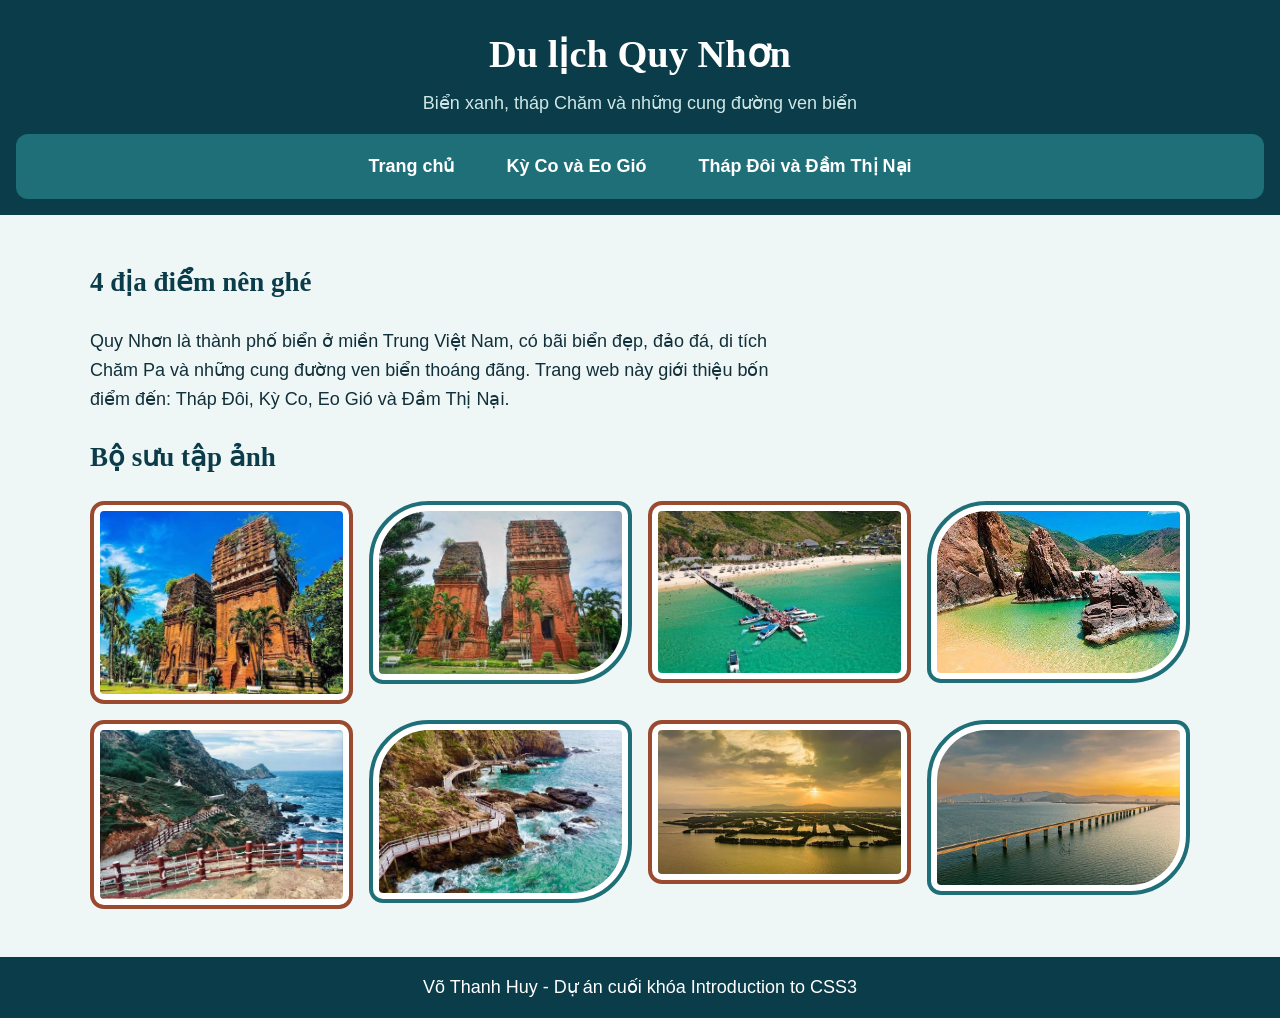
<file: CSS-final/index.html>
<!DOCTYPE html>
<html lang="vi">
<head>
  <meta charset="utf-8">
  <meta name="viewport" content="width=device-width, initial-scale=1">
  <title>Du lịch Quy Nhơn - Trang chủ</title>
  <link rel="stylesheet" href="css/style.css">
</head>
<body>
  <a class="skip-link" href="#main-content">Skip to Main Content</a>

  <header>
    <h1>Du lịch Quy Nhơn</h1>
    <p>Biển xanh, tháp Chăm và những cung đường ven biển</p>
    <nav>
      <ul>
        <li><a href="index.html">Trang chủ</a></li>
        <li><a href="bien-dao.html">Kỳ Co và Eo Gió</a></li>
        <li><a href="di-tich-dam.html">Tháp Đôi và Đầm Thị Nại</a></li>
      </ul>
    </nav>
  </header>

  <main id="main-content">
    <h2> 4 địa điểm nên ghé </h2>
    <p>Quy Nhơn là thành phố biển ở miền Trung Việt Nam, có bãi biển đẹp, đảo đá, di tích Chăm Pa và những cung đường ven biển thoáng đãng. Trang web này giới thiệu bốn điểm đến: Tháp Đôi, Kỳ Co, Eo Gió và Đầm Thị Nại.</p>

    <h2>Bộ sưu tập ảnh</h2>
    <div class="gallery">
      <img src="images/thap-doi-1.jpg" alt="Hai ngọn tháp Chăm Pa của Tháp Đôi nhìn từ phía trước">
      <img src="images/thap-doi-2.jpg" alt="Chi tiết gạch nung trên thân Tháp Đôi">
      <img src="images/ky-co-1.jpg" alt="Bãi biển Kỳ Co với nước trong và cát vàng">
      <img src="images/ky-co-2.jpg" alt="Những tảng đá lớn ven bờ biển Kỳ Co">
      <img src="images/eo-gio-1.jpg" alt="Vách đá ôm lấy vịnh nhỏ ở Eo Gió">
      <img src="images/eo-gio-2.jpg" alt="Lối đi bộ ven vách đá ở Eo Gió">
      <img src="images/dam-thi-nai-1.jpg" alt="Mặt nước Đầm Thị Nại lúc hoàng hôn">
      <img src="images/dam-thi-nai-2.jpg" alt="Cầu Thị Nại bắc qua đầm">
    </div>
  </main>

  <footer>
    <p>Võ Thanh Huy - Dự án cuối khóa Introduction to CSS3</p>
  </footer>
</body>
</html>
</file>
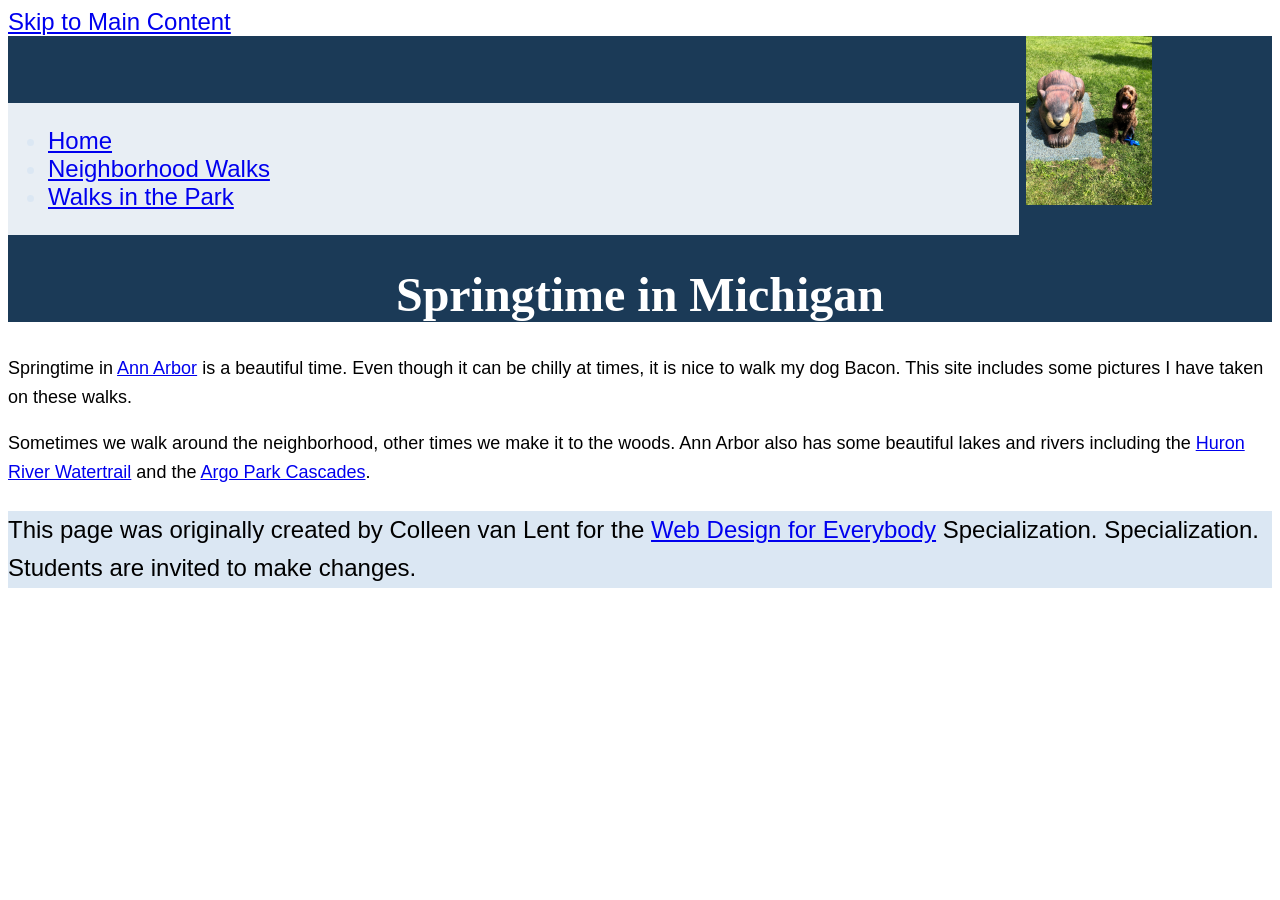
<file: CSS-week2-HW2/index.html>
<!DOCTYPE html>
<html lang="en">

<head>
  <meta charset="utf-8">
  <meta name="viewport" content="width=device-width">
  <title>Springtime In Michigan</title>
  <!-- You will need to link to the CSS file -->
  <link rel="stylesheet" href="css/style.css">
</head>

<body>
   <a href="#main-content">Skip to Main Content</a>
  <header>
    <nav>
      <ul>
        <li><a href="index.html">Home</a></li>
        <li><a href="neighborhood.html">Neighborhood Walks</a></li>
        <li><a href="parks.html">Walks in the Park</a></li>
      </ul>
    </nav>
    <img src="images/BaconGallupPark.jpg" width="200" alt="Brown Labradoodle sitting next to a statue.">
    <h1>Springtime in Michigan</h1>
  </header>
  <main id="main-content">
    <p>Springtime in <a href="https://www.michigan.org/city/ann-arbor">Ann Arbor</a> is a beautiful time. Even though
      it can be chilly at times, it is nice to walk my dog Bacon. This site includes some pictures I have taken on
      these walks. </p>

    <p>Sometimes we walk around the neighborhood, other times we make it to the woods. Ann Arbor also has some
      beautiful lakes and rivers including the <a
        href="https://www.annarbor.org/things-to-do/recreation-outdoors/huron-river/">Huron River Watertrail</a> and
      the <a href="https://www.a2gov.org/departments/Parks-Recreation/parks-places/argo/pages/default.aspx">Argo Park
        Cascades</a>.</p>

  </main>
  <footer>
    <p>This page was originally created by Colleen van Lent for the <a
        href="https://www.coursera.org/specializations/web-design"> Web Design for Everybody</a> Specialization.
      Specialization. Students are invited to make changes.</p>
  </footer>

</body>

</html>
</file>
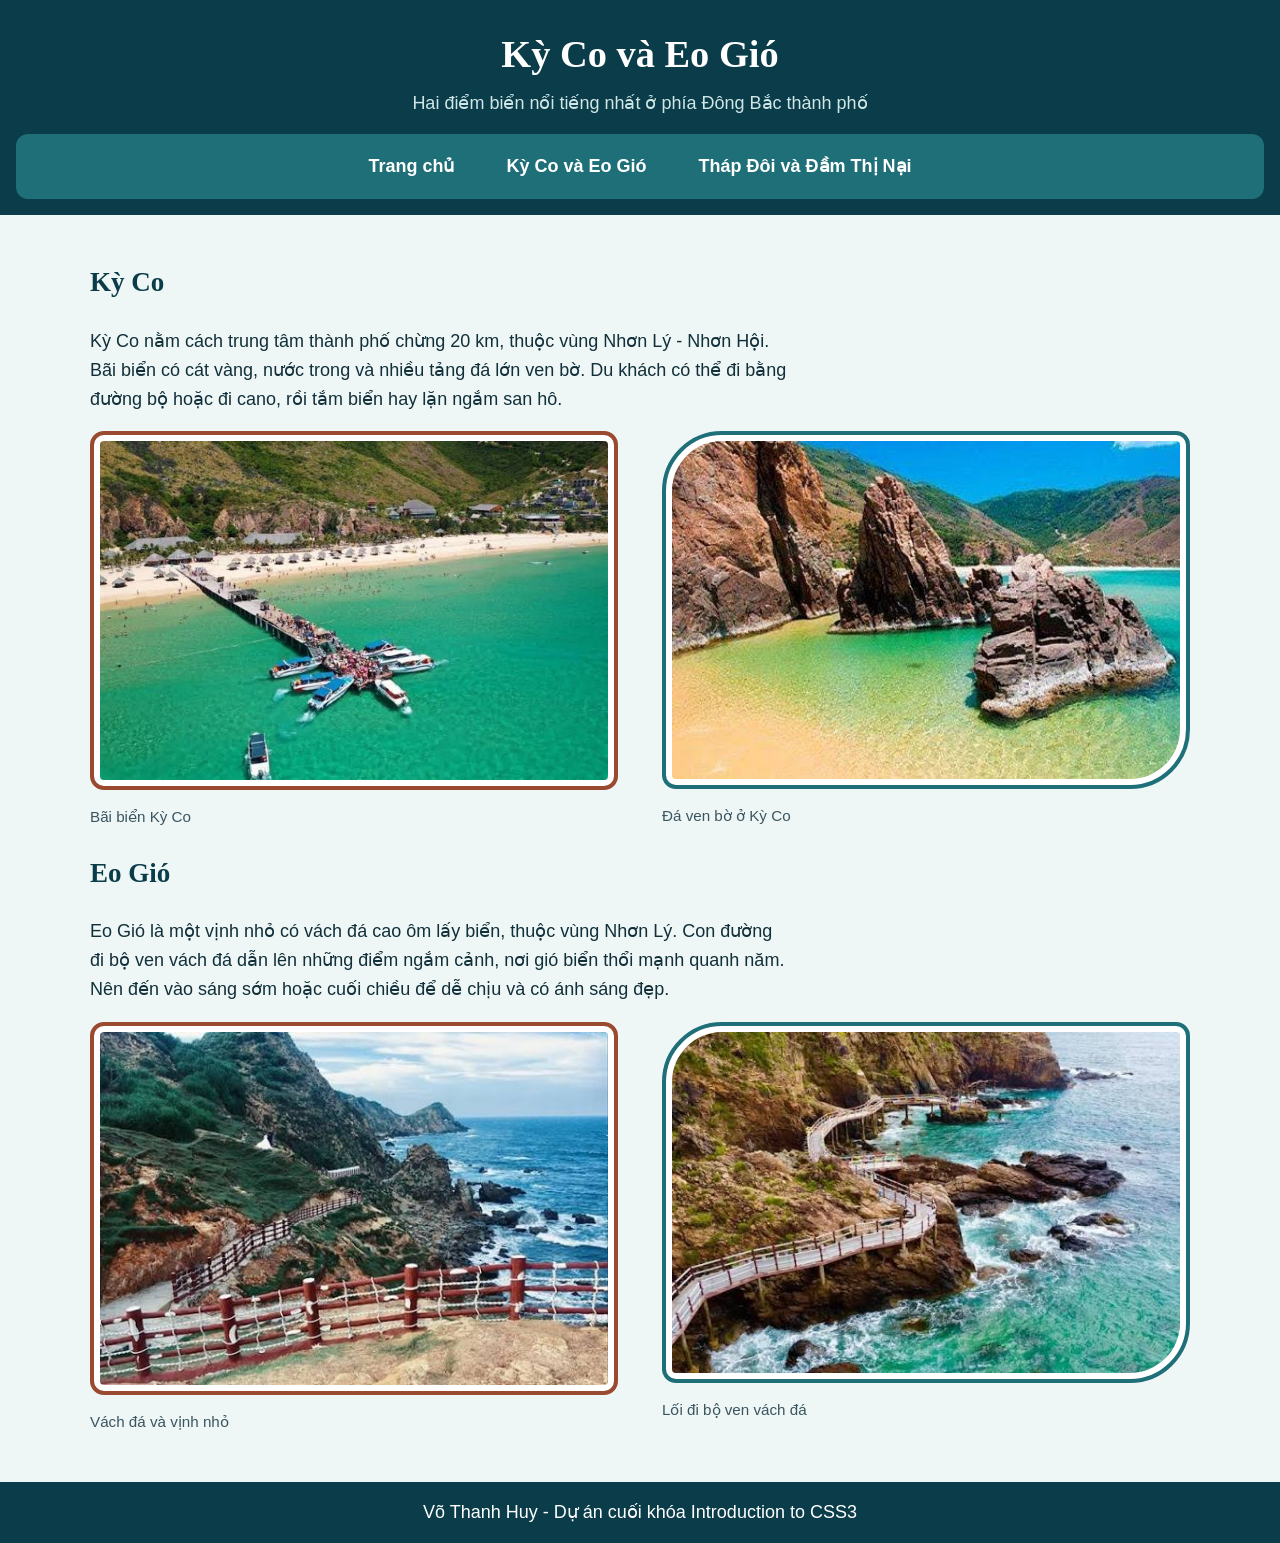
<file: CSS-final/bien-dao.html>
<!DOCTYPE html>
<html lang="vi">
<head>
  <meta charset="utf-8">
  <meta name="viewport" content="width=device-width, initial-scale=1">
  <title>Kỳ Co và Eo Gió - Du lịch Quy Nhơn</title>
  <link rel="stylesheet" href="css/style.css">
</head>
<body>
  <a class="skip-link" href="#main-content">Skip to Main Content</a>

  <header>
    <h1>Kỳ Co và Eo Gió</h1>
    <p>Hai điểm biển nổi tiếng nhất ở phía Đông Bắc thành phố</p>
    <nav>
      <ul>
        <li><a href="index.html">Trang chủ</a></li>
        <li><a href="bien-dao.html">Kỳ Co và Eo Gió</a></li>
        <li><a href="di-tich-dam.html">Tháp Đôi và Đầm Thị Nại</a></li>
      </ul>
    </nav>
  </header>

  <main id="main-content">
    <section>
      <h2>Kỳ Co</h2>
      <p>Kỳ Co nằm cách trung tâm thành phố chừng 20 km, thuộc vùng Nhơn Lý - Nhơn Hội. Bãi biển có cát vàng, nước trong và nhiều tảng đá lớn ven bờ. Du khách có thể đi bằng đường bộ hoặc đi cano, rồi tắm biển hay lặn ngắm san hô.</p>
      <div class="cards">
        <figure>
          <img src="images/ky-co-1.jpg" alt="Bãi biển Kỳ Co với nước trong và cát vàng">
          <figcaption>Bãi biển Kỳ Co</figcaption>
        </figure>
        <figure>
          <img src="images/ky-co-2.jpg" alt="Những tảng đá lớn ven bờ biển Kỳ Co">
          <figcaption>Đá ven bờ ở Kỳ Co</figcaption>
        </figure>
      </div>
    </section>

    <section>
      <h2>Eo Gió</h2>
      <p>Eo Gió là một vịnh nhỏ có vách đá cao ôm lấy biển, thuộc vùng Nhơn Lý. Con đường đi bộ ven vách đá dẫn lên những điểm ngắm cảnh, nơi gió biển thổi mạnh quanh năm. Nên đến vào sáng sớm hoặc cuối chiều để dễ chịu và có ánh sáng đẹp.</p>
      <div class="cards">
        <figure>
          <img src="images/eo-gio-1.jpg" alt="Vách đá ôm lấy vịnh nhỏ ở Eo Gió">
          <figcaption>Vách đá và vịnh nhỏ</figcaption>
        </figure>
        <figure>
          <img src="images/eo-gio-2.jpg" alt="Lối đi bộ ven vách đá ở Eo Gió">
          <figcaption>Lối đi bộ ven vách đá</figcaption>
        </figure>
      </div>
    </section>
  </main>

  <footer>
    <p>Võ Thanh Huy - Dự án cuối khóa Introduction to CSS3</p>
  </footer>
</body>
</html>
</file>
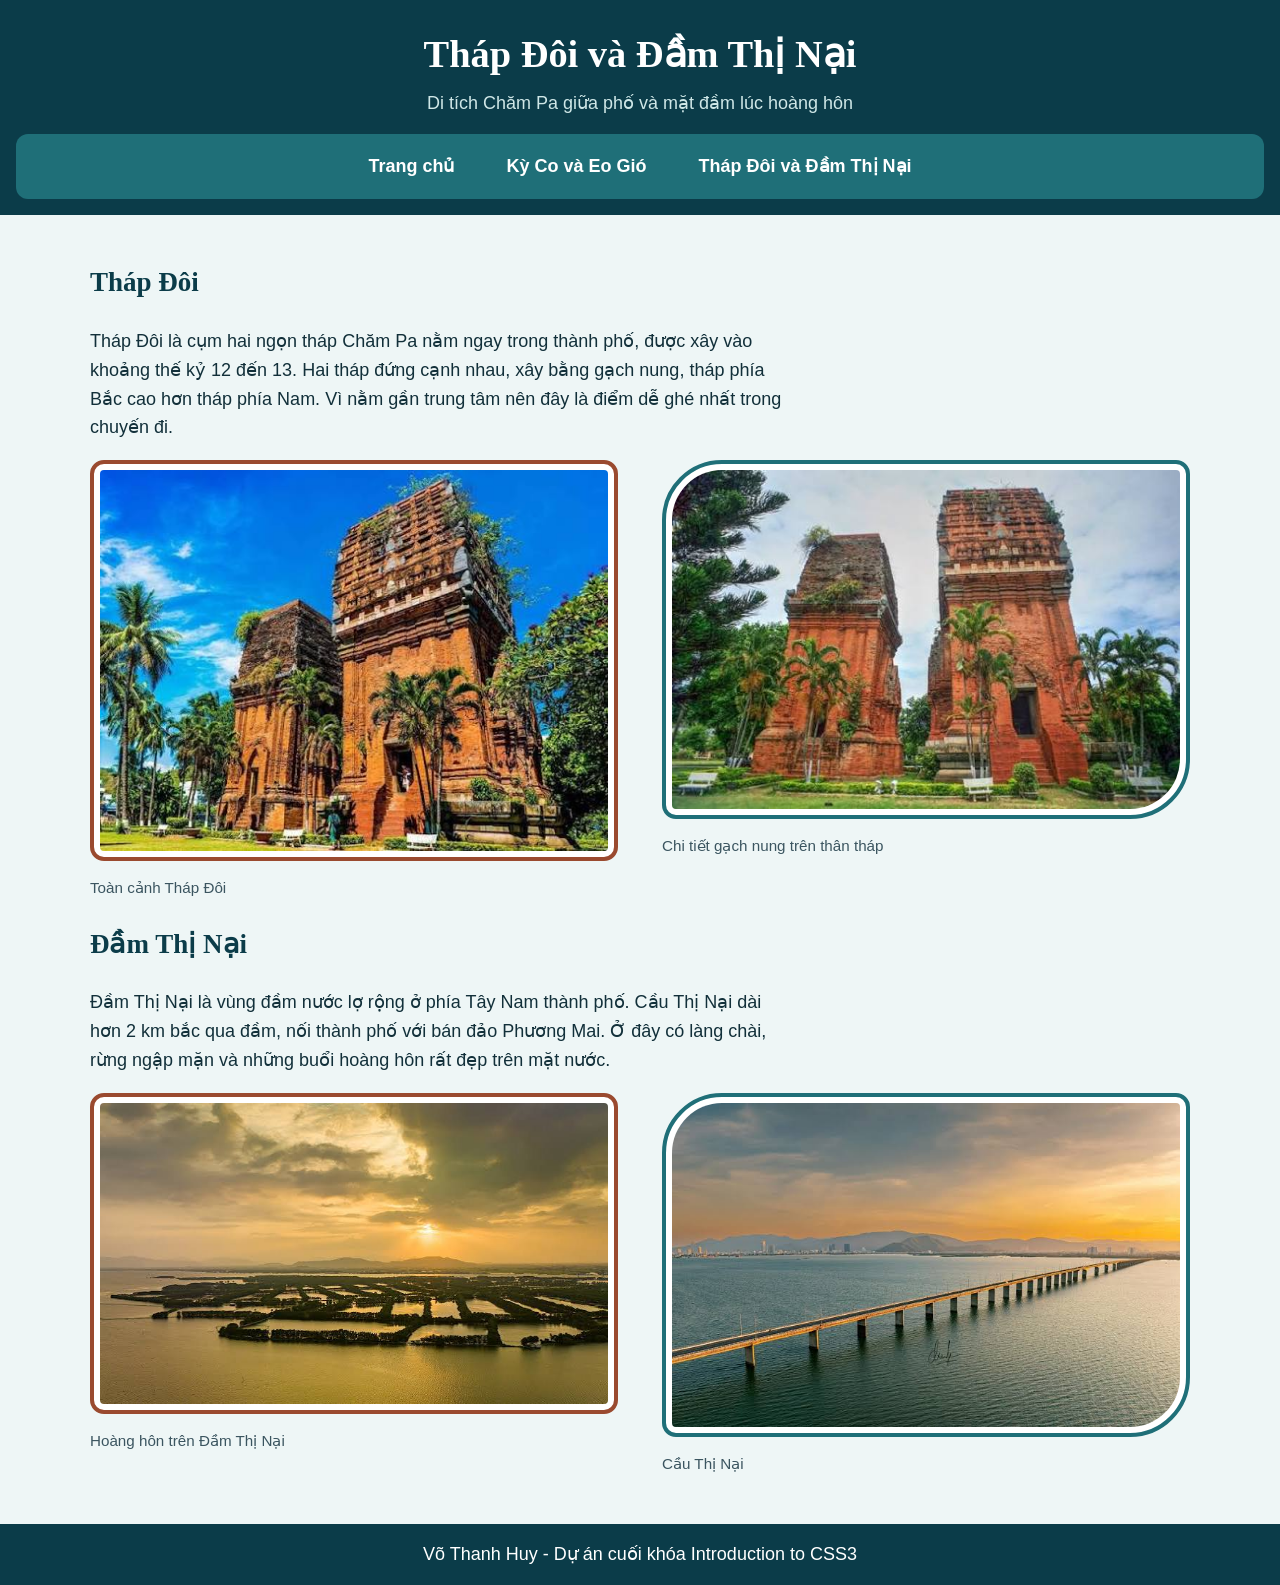
<file: CSS-final/di-tich-dam.html>
<!DOCTYPE html>
<html lang="vi">
<head>
  <meta charset="utf-8">
  <meta name="viewport" content="width=device-width, initial-scale=1">
  <title>Tháp Đôi và Đầm Thị Nại - Du lịch Quy Nhơn</title>
  <link rel="stylesheet" href="css/style.css">
</head>
<body>
  <a class="skip-link" href="#main-content">Skip to Main Content</a>

  <header>
    <h1>Tháp Đôi và Đầm Thị Nại</h1>
    <p>Di tích Chăm Pa giữa phố và mặt đầm lúc hoàng hôn</p>
    <nav>
      <ul>
        <li><a href="index.html">Trang chủ</a></li>
        <li><a href="bien-dao.html">Kỳ Co và Eo Gió</a></li>
        <li><a href="di-tich-dam.html">Tháp Đôi và Đầm Thị Nại</a></li>
      </ul>
    </nav>
  </header>

  <main id="main-content">
    <section>
      <h2>Tháp Đôi</h2>
      <p>Tháp Đôi là cụm hai ngọn tháp Chăm Pa nằm ngay trong thành phố, được xây vào khoảng thế kỷ 12 đến 13. Hai tháp đứng cạnh nhau, xây bằng gạch nung, tháp phía Bắc cao hơn tháp phía Nam. Vì nằm gần trung tâm nên đây là điểm dễ ghé nhất trong chuyến đi.</p>
      <div class="cards">
        <figure>
          <img src="images/thap-doi-1.jpg" alt="Hai ngọn tháp Chăm Pa của Tháp Đôi nhìn từ phía trước">
          <figcaption>Toàn cảnh Tháp Đôi</figcaption>
        </figure>
        <figure>
          <img src="images/thap-doi-2.jpg" alt="Chi tiết gạch nung trên thân Tháp Đôi">
          <figcaption>Chi tiết gạch nung trên thân tháp</figcaption>
        </figure>
      </div>
    </section>

    <section>
      <h2>Đầm Thị Nại</h2>
      <p>Đầm Thị Nại là vùng đầm nước lợ rộng ở phía Tây Nam thành phố. Cầu Thị Nại dài hơn 2 km bắc qua đầm, nối thành phố với bán đảo Phương Mai. Ở đây có làng chài, rừng ngập mặn và những buổi hoàng hôn rất đẹp trên mặt nước.</p>
      <div class="cards">
        <figure>
          <img src="images/dam-thi-nai-1.jpg" alt="Mặt nước Đầm Thị Nại lúc hoàng hôn">
          <figcaption>Hoàng hôn trên Đầm Thị Nại</figcaption>
        </figure>
        <figure>
          <img src="images/dam-thi-nai-2.jpg" alt="Cầu Thị Nại bắc qua đầm">
          <figcaption>Cầu Thị Nại</figcaption>
        </figure>
      </div>
    </section>
  </main>

  <footer>
    <p>Võ Thanh Huy - Dự án cuối khóa Introduction to CSS3</p>
  </footer>
</body>
</html>
</file>
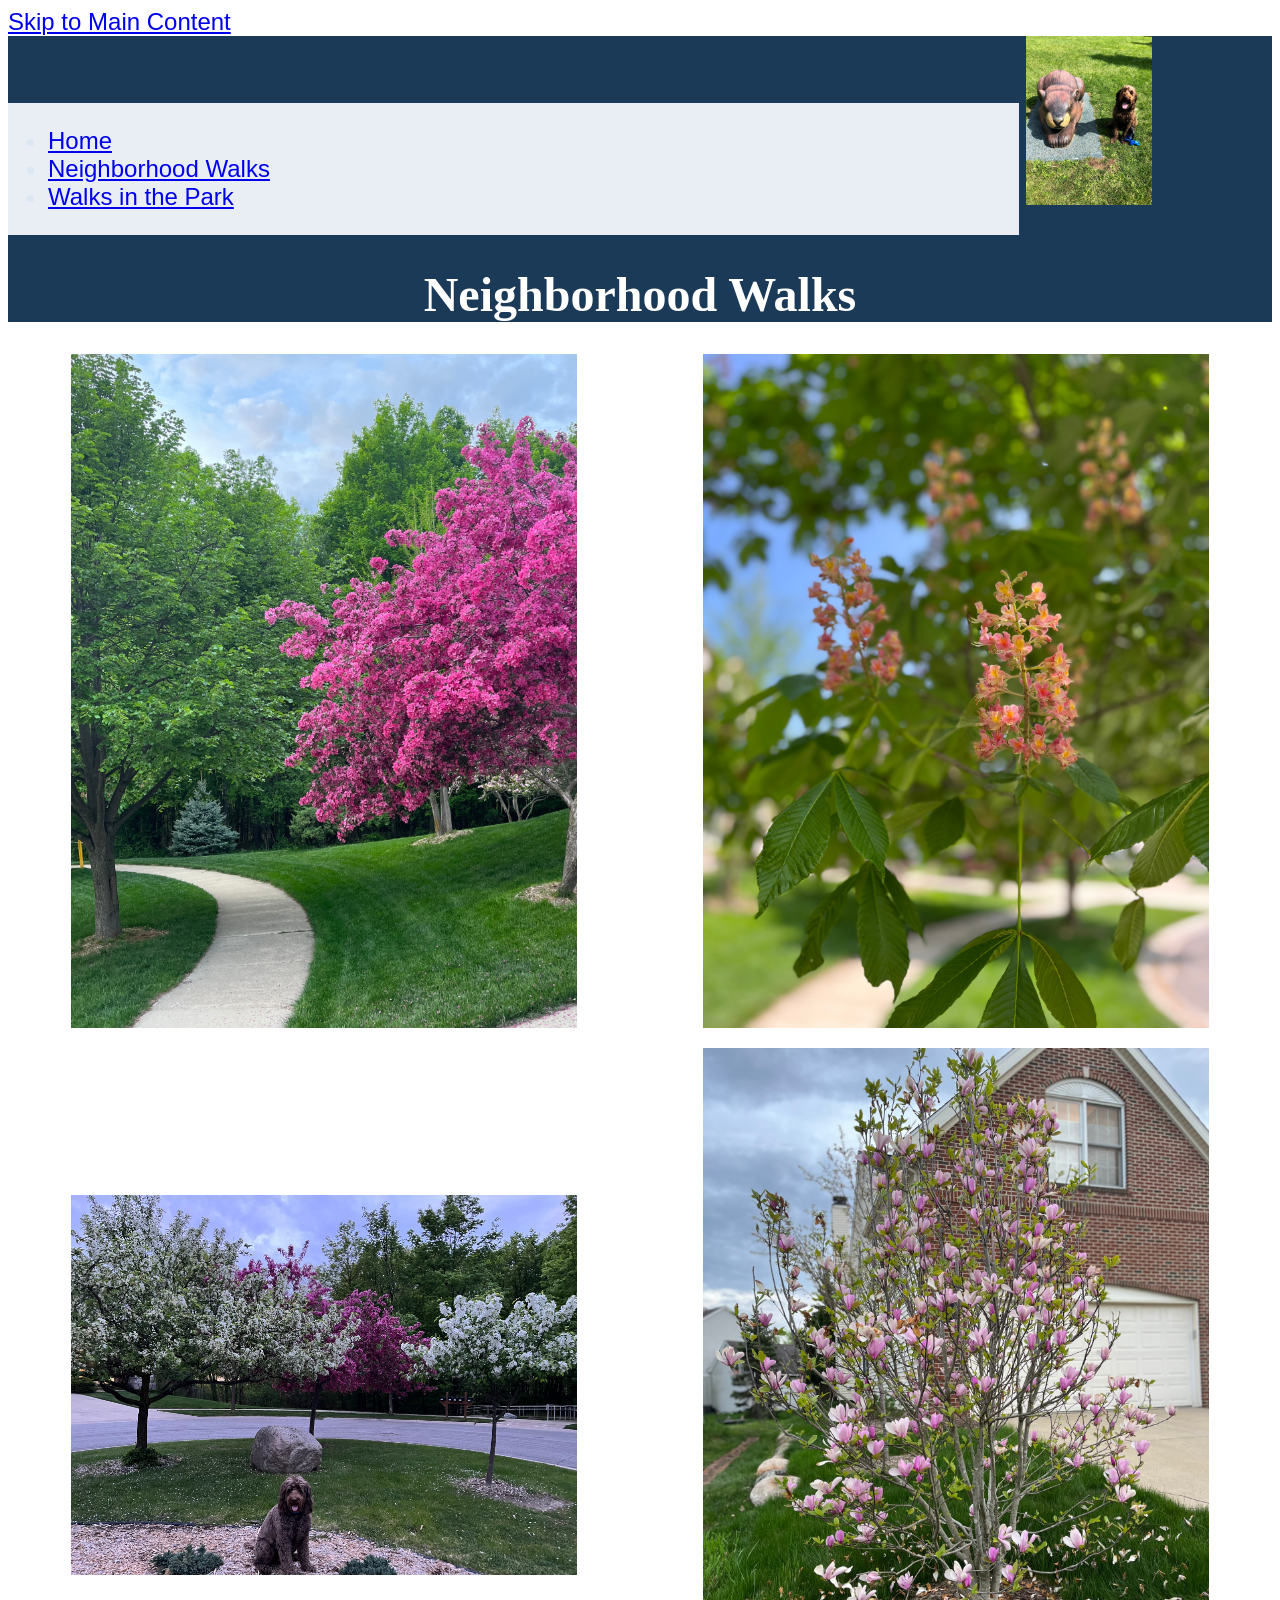
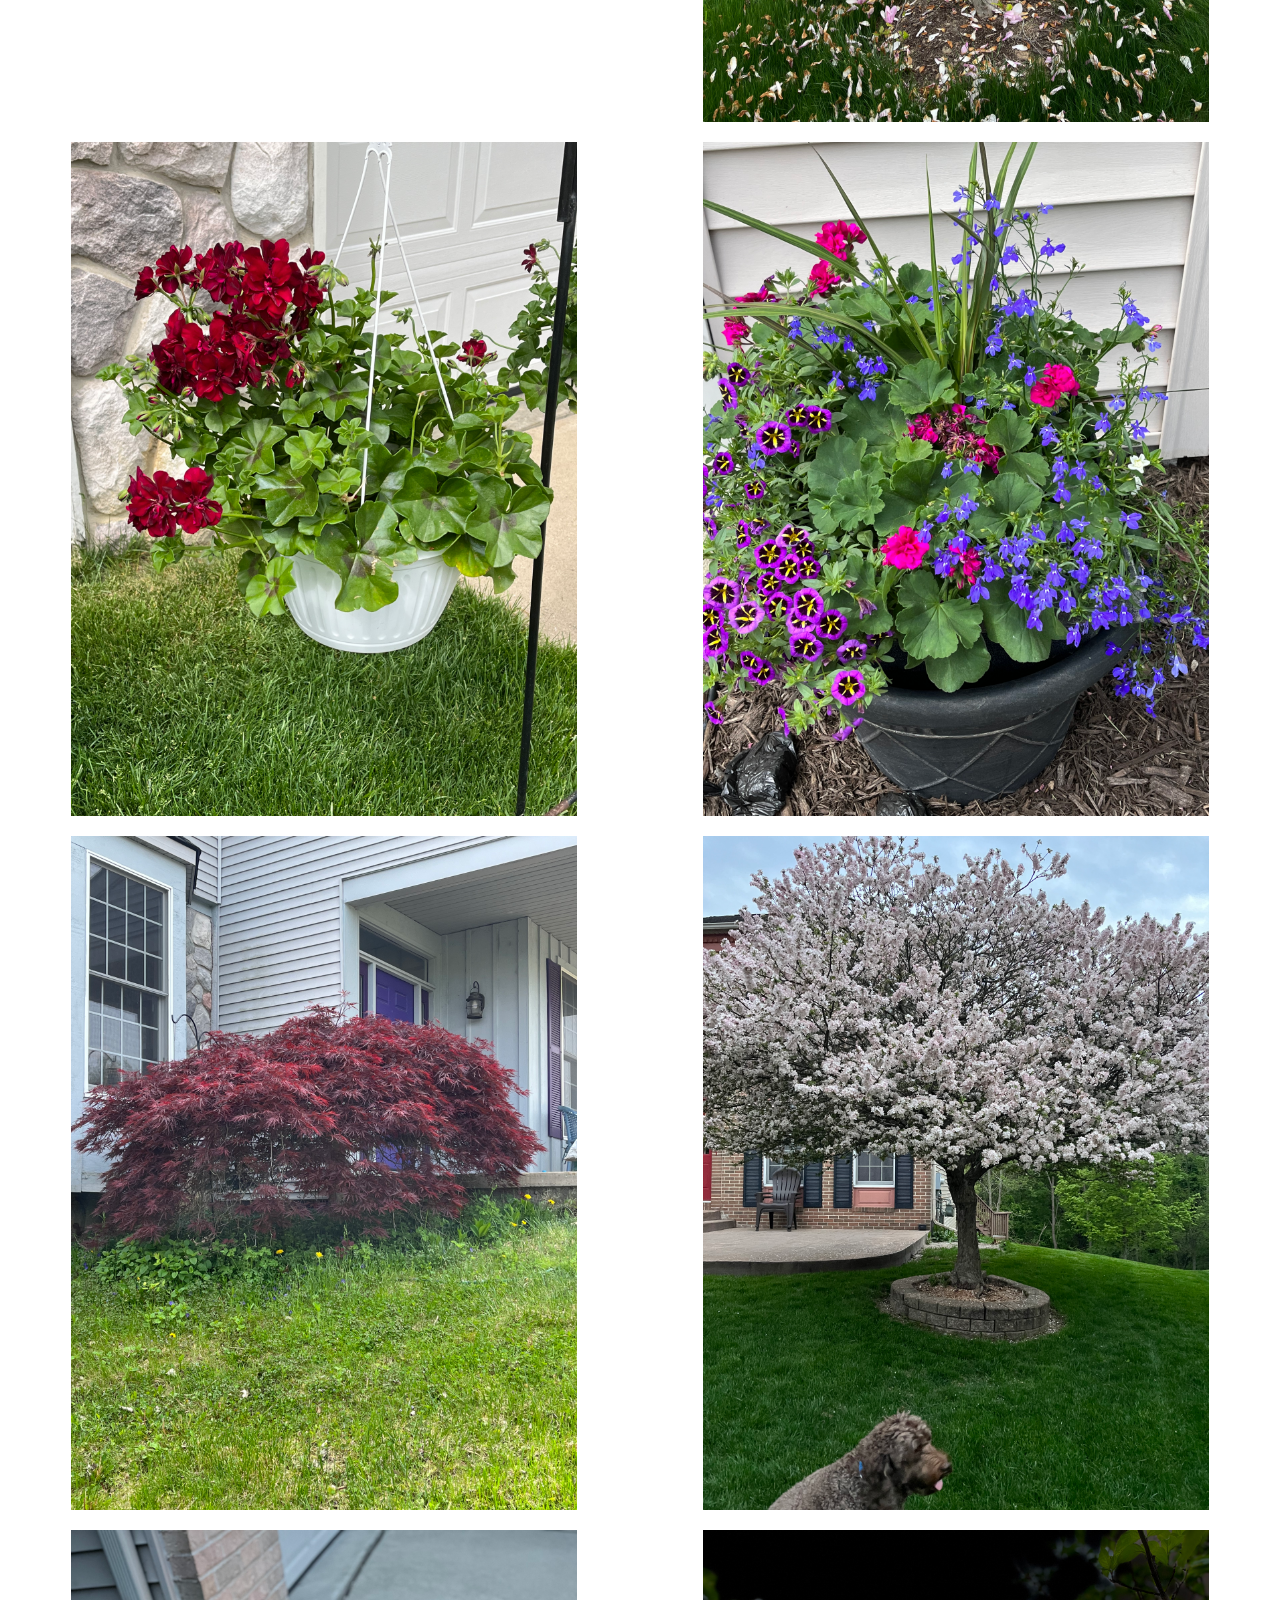
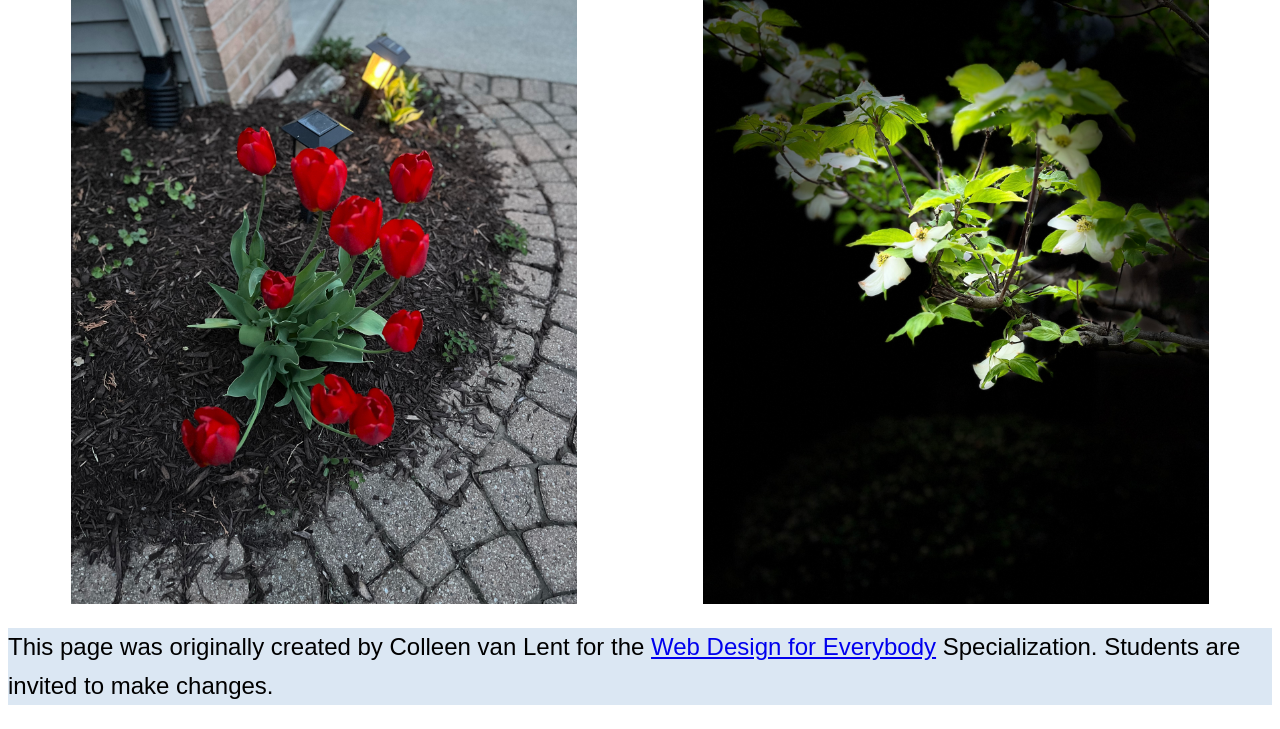
<file: CSS-week2-HW2/neighborhood.html>
<!DOCTYPE html>
<html lang="en">

<head>
  <meta charset="utf-8">
  <meta name="viewport" content="width=device-width">
  <title>Neighborhood Walk</title>
  <link rel="stylesheet" href="css/style.css">
  <!-- You will need to link to the CSS file -->
</head>

<body>
   <a href="#main-content">Skip to Main Content</a>
  <header>
    <nav>
      <ul>
        <li><a href="index.html">Home</a></li>
        <li><a href="neighborhood.html">Neighborhood Walks</a></li>
        <li><a href="parks.html">Walks in the Park</a></li>
      </ul>
    </nav>
    <img src="images/BaconGallupPark.jpg" width="200" alt="Brown Labradoodle sitting next to a statue.">
    <h1>Neighborhood Walks</h1>
  </header>
  <main id="main-content">
    <div class="grid">
      <img src="images/bend_in_the_road.png"
        alt="a purple tree stands in contrast to the green leaved trees along a bend in the road" width="100">
      <img src="images/pink_blossoms.png" alt="small pink blossoms on an otherwise green leaved tree" width="100">
      <img src="images/blooming_trees.png" alt="brown labradoodle sitting in front of white and purple blooming  trees"
        width="100">
      <img src="images/falling_petals.png" alt="a purple tulip tree that is beginning to shed its petals" width="100">
      <img src="images/hanging_plants.png" alt="red and green plants in a decorative hanging basket" width="100">
      <img src="images/potted_plants.png" alt="a decorative planter with a variety of brightly colored plants "
        width="100">
      <img src="images/red_maple.png" alt="a small Japanese maple tree in front of a putple door" width="100">
      <img src="images/tree_with_white_blooms.png"
        alt="brown labradoodle sitting in front of tree blooming with white petals" width="100">
      <img src="images/tulips.png" alt="bright red tulips in front of a garden light" width="100">
      <img src="images/white_buds_on_tree.png" alt="artsy shot of white blooms on a green tree with a dark background"
        width="100">
    </div>
  </main>
  <footer>
    <p>This page was originally created by Colleen van Lent for the <a
        href="https://www.coursera.org/specializations/web-design"> Web Design for Everybody</a> Specialization.
      Students are invited to make changes.</p>
  </footer>

</body>

</html>
</file>
<file: CSS-final/css/style.css>
/* ===== Nền tảng ===== */
body {
  font-family: 'Segoe UI', Tahoma, Geneva, Verdana, sans-serif;
  font-size: 18px;
  line-height: 1.6;
  margin: 0;
  background-color: #eef6f6;
  color: #12303a;
}

h1,
h2,
h3 {
  font-family: Georgia, 'Times New Roman', serif;
  color: #0b3c49;
}

/* ===== Bước 3: skip link dùng position + :focus ===== */
.skip-link {
  position: absolute;
  top: -80px;
  left: 0;
  background-color: #ffffff;
  color: #0b3c49;
  padding: 12px 18px;
  border: 3px solid #9a4a2f;
  z-index: 100;
}

.skip-link:focus {
  top: 0;
}

/* ===== Header ===== */
header {
  background-color: #0b3c49;
  color: #ffffff;
  text-align: center;
  padding: 24px 16px 16px;
}

header h1 {
  color: #ffffff;
  font-size: 2.4rem;
  margin: 0 0 4px;
}

header p {
  margin: 0 0 16px;
  color: #cfe7e7;
}

/* ===== Bước 4 và 7: nav dùng flex, hơn 3 thuộc tính ===== */
nav ul {
  display: flex;
  justify-content: center;
  flex-wrap: wrap;
  gap: 12px;
  list-style: none;
  margin: 0;
  padding: 10px;
  background-color: #1f6f78;
  border-radius: 12px;
}

nav a {
  display: block;
  color: #ffffff;
  text-decoration: none;
  font-weight: 600;
  padding: 8px 20px;
  border-radius: 8px;
  transition: background-color 0.3s, color 0.3s, transform 0.3s;
}

/* ===== Bước 8: hover kèm transition ===== */
nav a:hover,
nav a:focus {
  background-color: #ffffff;
  color: #0b3c49;
  transform: translateY(-3px);
}

/* ===== Nội dung ===== */
main {
  max-width: 1100px;
  margin: 0 auto;
  padding: 24px 20px;
}

main p {
  max-width: 70ch;
}

/* ===== Bước 5: box model cho mọi ảnh ===== */
img {
  border: 4px solid #9a4a2f;
  padding: 6px;
  border-radius: 14px;
  background-color: #ffffff;
  max-width: 100%;
  height: auto;
  box-sizing: border-box;
  transition: transform 0.3s;
}

img:hover {
  transform: scale(1.04);
}

/* ===== Bước 6: grid 4 cột (trang chủ, 8 ảnh) ===== */
.gallery {
  display: grid;
  grid-template-columns: repeat(4, 1fr);
  gap: 16px;
}

.gallery img {
  width: 100%;
}

/* ===== Bước 7: flex cho các thẻ ảnh (trang 2 và 3) ===== */
.cards {
  display: flex;
  flex-wrap: wrap;
  justify-content: space-between;
  gap: 20px;
}

.cards figure {
  margin: 0;
  width: 48%;
}

.cards img {
  width: 100%;
}

figcaption {
  margin-top: 6px;
  color: #3b5560;
  font-size: 0.95rem;
}

/* ===== Bước 9: nth-child ===== */
.gallery img:nth-child(even),
.cards figure:nth-child(even) img {
  border-radius: 60px 14px 60px 14px;
  border-color: #1f6f78;
}

/* ===== Footer ===== */
footer {
  background-color: #0b3c49;
  color: #ffffff;
  text-align: center;
  padding: 16px;
  margin-top: 24px;
}

footer p {
  margin: 0;
}

/* ===== Màn hình nhỏ ===== */
@media (max-width: 700px) {
  .gallery {
    grid-template-columns: repeat(2, 1fr);
  }

  .cards figure {
    width: 100%;
  }
}

@media (prefers-reduced-motion: reduce) {
  nav a,
  img {
    transition: none;
  }
}
</file>
<file: CSS-week2-HW2/css/style.css>
body{
  font-family:'Segoe UI', Tahoma, Geneva, Verdana, sans-serif;
  font-size: 150%;
}
header  {
  background-color: #1b3a57;
  color: #dbe7f3;
}
nav {
  background-color: #e8eef4;
  display: inline-block;
  width: 80%;
}
header img {
  width: 10%;
}

main {
  background-color: #ffffff;
  font-size: 18px;
}

footer {
  background-color: #dbe7f3;
}

/*li {
  display: inline-block;
  width: 150px;
}*/

h1 {
  text-align: center;
  font-family: Georgia, serif;
  color: #ffffff;
}

p {
  line-height: 1.6;
}

.grid {
  display: grid;
  grid-template-columns: 40% 40%;
  justify-content: space-around;
  align-items: center;
  row-gap: 20px;
}
.grid img {
  width: 100%;
}
.flex {
  display: flex;
  flex-wrap: wrap;
  justify-content: space-around;
}
</file>
